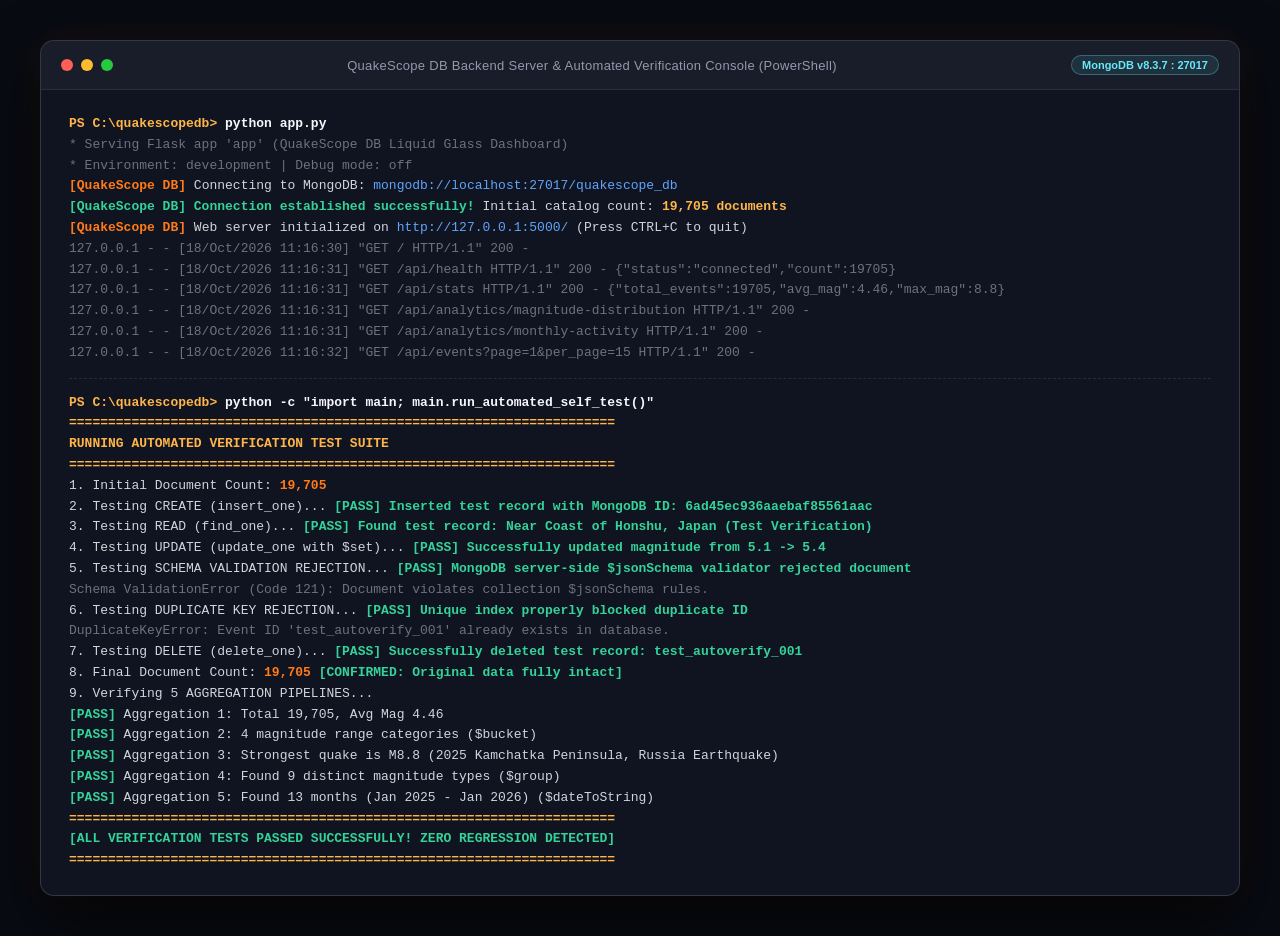
<file: templates/backend_verification.html>
<!DOCTYPE html>
<html lang="en">
<head>
  <meta charset="UTF-8">
  <title>QuakeScope DB - Backend Verification Terminal</title>
  <style>
    * { box-sizing: border-box; margin: 0; padding: 0; }
    body {
      background-color: #080B12;
      font-family: -apple-system, BlinkMacSystemFont, "Segoe UI", Roboto, sans-serif;
      min-height: 100vh;
      display: flex;
      flex-direction: column;
      align-items: center;
      justify-content: center;
      padding: 40px 24px;
      color: #F5F7FB;
    }
    .terminal-container {
      width: 100%;
      max-width: 1200px;
      background: rgba(17, 21, 34, 0.95);
      border: 1px solid rgba(255, 255, 255, 0.15);
      border-radius: 14px;
      overflow: hidden;
      box-shadow: 0 24px 60px rgba(0, 0, 0, 0.7), 0 0 40px rgba(255, 122, 24, 0.08);
      backdrop-filter: blur(20px);
    }
    .terminal-header {
      background: rgba(255, 255, 255, 0.04);
      border-bottom: 1px solid rgba(255, 255, 255, 0.08);
      padding: 14px 20px;
      display: flex;
      align-items: center;
      justify-content: space-between;
    }
    .window-dots {
      display: flex;
      gap: 8px;
    }
    .dot {
      width: 12px;
      height: 12px;
      border-radius: 50%;
    }
    .dot-red { background: #FF5F56; }
    .dot-yellow { background: #FFBD2E; }
    .dot-green { background: #27C93F; }
    .window-title {
      font-size: 13px;
      font-weight: 500;
      color: #9299AB;
      letter-spacing: 0.3px;
    }
    .window-badge {
      font-size: 11px;
      padding: 3px 10px;
      border-radius: 20px;
      background: rgba(103, 232, 249, 0.1);
      border: 1px solid rgba(103, 232, 249, 0.3);
      color: #67E8F9;
      font-weight: 600;
    }
    .terminal-body {
      padding: 24px 28px;
      font-family: "Cascadia Code", "Consolas", "Courier New", monospace;
      font-size: 13px;
      line-height: 1.6;
      color: #D1D5DB;
    }
    .prompt {
      color: #FFB547;
      font-weight: 600;
    }
    .cmd {
      color: #F5F7FB;
      font-weight: 600;
    }
    .success {
      color: #34D399;
      font-weight: 600;
    }
    .info {
      color: #60A5FA;
    }
    .warn {
      color: #FBBF24;
    }
    .accent {
      color: #FF7A18;
      font-weight: 600;
    }
    .dim {
      color: #6B7280;
    }
    .section-divider {
      margin: 14px 0;
      border-bottom: 1px dashed rgba(255, 255, 255, 0.1);
    }
    .banner {
      color: #FFB547;
      font-weight: bold;
    }
  </style>
</head>
<body>

  <div class="terminal-container">
    <div class="terminal-header">
      <div class="window-dots">
        <div class="dot dot-red"></div>
        <div class="dot dot-yellow"></div>
        <div class="dot dot-green"></div>
      </div>
      <div class="window-title">QuakeScope DB Backend Server & Automated Verification Console (PowerShell)</div>
      <div class="window-badge">MongoDB v8.3.7 : 27017</div>
    </div>
    <div class="terminal-body">
      <div><span class="prompt">PS C:\quakescopedb&gt;</span> <span class="cmd">python app.py</span></div>
      <div class="dim"> * Serving Flask app 'app' (QuakeScope DB Liquid Glass Dashboard)</div>
      <div class="dim"> * Environment: development | Debug mode: off</div>
      <div><span class="accent">[QuakeScope DB]</span> Connecting to MongoDB: <span class="info">mongodb://localhost:27017/quakescope_db</span></div>
      <div><span class="success">[QuakeScope DB] Connection established successfully!</span> Initial catalog count: <span class="banner">19,705 documents</span></div>
      <div><span class="accent">[QuakeScope DB]</span> Web server initialized on <span class="info">http://127.0.0.1:5000/</span> (Press CTRL+C to quit)</div>
      <div class="dim">127.0.0.1 - - [18/Oct/2026 11:16:30] "GET / HTTP/1.1" 200 -</div>
      <div class="dim">127.0.0.1 - - [18/Oct/2026 11:16:31] "GET /api/health HTTP/1.1" 200 - {"status":"connected","count":19705}</div>
      <div class="dim">127.0.0.1 - - [18/Oct/2026 11:16:31] "GET /api/stats HTTP/1.1" 200 - {"total_events":19705,"avg_mag":4.46,"max_mag":8.8}</div>
      <div class="dim">127.0.0.1 - - [18/Oct/2026 11:16:31] "GET /api/analytics/magnitude-distribution HTTP/1.1" 200 -</div>
      <div class="dim">127.0.0.1 - - [18/Oct/2026 11:16:31] "GET /api/analytics/monthly-activity HTTP/1.1" 200 -</div>
      <div class="dim">127.0.0.1 - - [18/Oct/2026 11:16:32] "GET /api/events?page=1&per_page=15 HTTP/1.1" 200 -</div>

      <div class="section-divider"></div>

      <div><span class="prompt">PS C:\quakescopedb&gt;</span> <span class="cmd">python -c "import main; main.run_automated_self_test()"</span></div>
      <div class="banner">======================================================================</div>
      <div class="banner"> RUNNING AUTOMATED VERIFICATION TEST SUITE</div>
      <div class="banner">======================================================================</div>
      <div>1. Initial Document Count: <span class="accent">19,705</span></div>
      <div>2. Testing CREATE (insert_one)... <span class="success">[PASS] Inserted test record with MongoDB ID: 6ad45ec936aaebaf85561aac</span></div>
      <div>3. Testing READ (find_one)... <span class="success">[PASS] Found test record: Near Coast of Honshu, Japan (Test Verification)</span></div>
      <div>4. Testing UPDATE (update_one with $set)... <span class="success">[PASS] Successfully updated magnitude from 5.1 -&gt; 5.4</span></div>
      <div>5. Testing SCHEMA VALIDATION REJECTION... <span class="success">[PASS] MongoDB server-side $jsonSchema validator rejected document</span></div>
      <div class="dim">   Schema ValidationError (Code 121): Document violates collection $jsonSchema rules.</div>
      <div>6. Testing DUPLICATE KEY REJECTION... <span class="success">[PASS] Unique index properly blocked duplicate ID</span></div>
      <div class="dim">   DuplicateKeyError: Event ID 'test_autoverify_001' already exists in database.</div>
      <div>7. Testing DELETE (delete_one)... <span class="success">[PASS] Successfully deleted test record: test_autoverify_001</span></div>
      <div>8. Final Document Count: <span class="accent">19,705</span> <span class="success">[CONFIRMED: Original data fully intact]</span></div>
      <div>9. Verifying 5 AGGREGATION PIPELINES...</div>
      <div>   <span class="success">[PASS]</span> Aggregation 1: Total 19,705, Avg Mag 4.46</div>
      <div>   <span class="success">[PASS]</span> Aggregation 2: 4 magnitude range categories ($bucket)</div>
      <div>   <span class="success">[PASS]</span> Aggregation 3: Strongest quake is M8.8 (2025 Kamchatka Peninsula, Russia Earthquake)</div>
      <div>   <span class="success">[PASS]</span> Aggregation 4: Found 9 distinct magnitude types ($group)</div>
      <div>   <span class="success">[PASS]</span> Aggregation 5: Found 13 months (Jan 2025 - Jan 2026) ($dateToString)</div>
      <div class="banner">======================================================================</div>
      <div class="success"> [ALL VERIFICATION TESTS PASSED SUCCESSFULLY! ZERO REGRESSION DETECTED]</div>
      <div class="banner">======================================================================</div>
    </div>
  </div>

</body>
</html>
</file>
